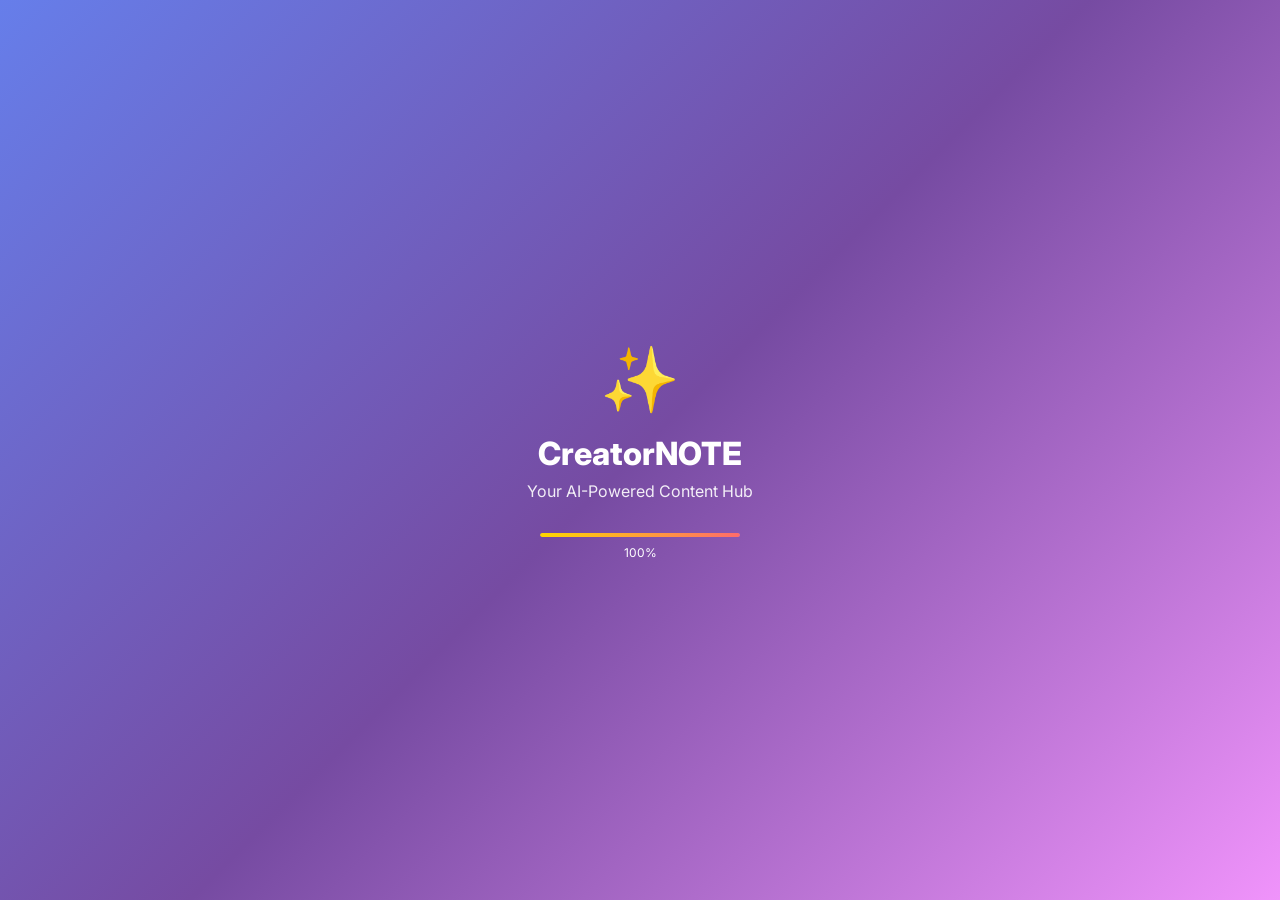
<file: index.html>
<!DOCTYPE html>
<html lang="en">
<head>
    <meta charset="UTF-8">
    <meta name="viewport" content="width=device-width, initial-scale=1.0, viewport-fit=cover, maximum-scale=1.0, user-scalable=no">
    <meta name="mobile-web-app-capable" content="yes">
    <meta name="apple-mobile-web-app-capable" content="yes">
    <meta name="apple-mobile-web-app-status-bar-style" content="black-translucent">
    <meta name="theme-color" content="#0F172A">
    <title>Creator Studio · AI Content Hub</title>
    <link rel="preconnect" href="https://fonts.googleapis.com">
    <link rel="preconnect" href="https://fonts.gstatic.com" crossorigin>
    <link href="https://fonts.googleapis.com/css2?family=Inter:opsz,wght@14..32,300;14..32,400;14..32,500;14..32,600;14..32,700;14..32,800;14..32,900&display=swap" rel="stylesheet">
    <link rel="stylesheet" href="styles.css">
</head>
<body>

<!-- SPLASH SCREEN -->
<div class="splash-screen" id="splash">
    <div class="splash-container">
        <div class="splash-icon">✨</div>
        <h1 class="splash-title">CreatorNOTE</h1>
        <p class="splash-subtitle">Your AI-Powered Content Hub</p>
        <div class="splash-progress">
            <div class="splash-progress-bar" id="splashBar"></div>
        </div>
        <p class="splash-percent" id="splashPercent">0%</p>
    </div>
</div>

<!-- MAIN APP -->
<div class="app" id="app" style="display: none;">

    <!-- HOME SCREEN -->
    <div class="screen home-screen active" id="homeScreen">
        <!-- Header -->
        <div class="home-header">
            <div class="header-top">
                <div>
                    <h1 class="welcome-title">Welcome to, <span class="gradient-text">CreatorNOTE</span> 👋</h1>
                    <p class="welcome-subtitle">Ready to create amazing content?</p>
                </div>
                <button class="icon-btn" onclick="openApiModal()">
                    <svg width="20" height="20" viewBox="0 0 24 24" fill="none" stroke="currentColor" stroke-width="2">
                        <circle cx="12" cy="12" r="3"/>
                        <path d="M19.4 15a1.65 1.65 0 0 0 .33-1.82 1.65 1.65 0 0 0-1.51-1H5.78a1.65 1.65 0 0 0-1.51 1 1.65 1.65 0 0 0 .33 1.82l.06.06A10 10 0 0 0 12 17.66a10 10 0 0 0 6.28-2.06l.06-.06z"/>
                        <path d="M12 22v-4"/>
                        <path d="M12 6V2"/>
                    </svg>
                </button>
            </div>

            <!-- AI Quick Action Card -->
            <div class="ai-card" onclick="openAI()">
                <div class="ai-card-content">
                    <div class="ai-icon">🤖</div>
                    <div class="ai-text">
                        <h3>AI Content Assistant</h3>
                        <p>Get ideas, write scripts, optimize your content</p>
                    </div>
                    <div class="ai-arrow">→</div>
                </div>
            </div>
        </div>

        <!-- Stats Grid -->
        <div class="stats-grid">
            <div class="stat-card">
                <div class="stat-icon purple">📝</div>
                <div class="stat-info">
                    <span class="stat-value" id="totalNotes">0</span>
                    <span class="stat-label">Total Notes</span>
                </div>
            </div>
            <div class="stat-card">
                <div class="stat-icon blue">📁</div>
                <div class="stat-info">
                    <span class="stat-value" id="totalFolders">0</span>
                    <span class="stat-label">Folders</span>
                </div>
            </div>
            <div class="stat-card">
                <div class="stat-icon green">✅</div>
                <div class="stat-info">
                    <span class="stat-value" id="completedTasks">0</span>
                    <span class="stat-label">Tasks Done</span>
                </div>
            </div>
            <div class="stat-card">
                <div class="stat-icon orange">🔥</div>
                <div class="stat-info">
                    <span class="stat-value" id="pendingTasks">0</span>
                    <span class="stat-label">Pending</span>
                </div>
            </div>
        </div>

        <!-- Quick Actions -->
        <div class="quick-actions">
            <button class="action-btn" onclick="switchTab('todo')">
                <span>✅</span>
                <span>Tasks</span>
            </button>
            <button class="action-btn" onclick="openAddFolder()">
                <span>📁</span>
                <span>New Folder</span>
            </button>
            <button class="action-btn" onclick="openAITodo()">
                <span>✨</span>
                <span>AI Task</span>
            </button>
        </div>

        <!-- Platforms Section -->
        <div class="section">
            <div class="section-header">
                <h2 class="section-title">🎯 Your Platforms</h2>
                <span class="section-badge">6 active</span>
            </div>
            <div class="platforms-grid" id="platformsGrid"></div>
        </div>

        <!-- Recent Tasks -->
        <div class="section">
            <div class="section-header">
                <h2 class="section-title">📋 Recent Tasks</h2>
                <button class="see-all" onclick="switchTab('todo')">See All →</button>
            </div>
            <div class="tasks-preview" id="tasksPreview"></div>
        </div>

        <!-- Bottom Navigation -->
        <div class="bottom-nav">
            <button class="nav-item active" data-screen="home" onclick="goHome()">
                <span class="nav-icon">🏠</span>
                <span class="nav-label">Home</span>
            </button>
            <button class="nav-item" data-screen="todo" onclick="switchTab('todo')">
                <span class="nav-icon">✅</span>
                <span class="nav-label">Tasks</span>
            </button>
        </div>
    </div>

    <!-- PLATFORM SCREEN -->
    <div class="screen" id="platformScreen">
        <div class="screen-header">
            <button class="back-btn" onclick="goHome()">
                <svg width="24" height="24" viewBox="0 0 24 24" fill="none" stroke="currentColor" stroke-width="2">
                    <path d="M15 18l-6-6 6-6"/>
                </svg>
            </button>
            <div class="platform-title">
                <span class="platform-icon" id="platformIcon"></span>
                <div>
                    <h2 id="platformName"></h2>
                    <p id="platformDesc"></p>
                </div>
            </div>
            <button class="ai-icon-btn" onclick="openAI()">✨</button>
        </div>
        <div class="scroll-content">
            <div class="folders-grid" id="foldersGrid"></div>
        </div>
        <button class="fab" onclick="openAddFolder()">
            <svg width="24" height="24" viewBox="0 0 24 24" fill="none" stroke="currentColor" stroke-width="2">
                <path d="M12 5v14M5 12h14"/>
            </svg>
        </button>
    </div>

    <!-- FOLDER SCREEN -->
    <div class="screen" id="folderScreen">
        <div class="screen-header">
            <button class="back-btn" onclick="goPlatform()">
                <svg width="24" height="24" viewBox="0 0 24 24" fill="none" stroke="currentColor" stroke-width="2">
                    <path d="M15 18l-6-6 6-6"/>
                </svg>
            </button>
            <div class="folder-title">
                <span class="folder-icon" id="folderIcon"></span>
                <div>
                    <h2 id="folderName"></h2>
                    <p id="folderStats"></p>
                </div>
            </div>
            <button class="ai-icon-btn" onclick="openAI()">✨</button>
        </div>
        <div class="scroll-content">
            <div class="notes-list" id="notesList"></div>
        </div>
        <button class="fab" onclick="openNoteEditor(null)">
            <svg width="24" height="24" viewBox="0 0 24 24" fill="none" stroke="currentColor" stroke-width="2">
                <path d="M12 5v14M5 12h14"/>
            </svg>
        </button>
    </div>

    <!-- NOTE EDITOR -->
    <div class="screen" id="noteEditor">
        <div class="editor-header">
            <button class="back-btn" onclick="goFolder()">
                <svg width="24" height="24" viewBox="0 0 24 24" fill="none" stroke="currentColor" stroke-width="2">
                    <path d="M15 18l-6-6 6-6"/>
                </svg>
            </button>
            <input class="editor-title" id="noteTitle" placeholder="Note title...">
            <button class="save-btn" onclick="saveNote()">Save</button>
        </div>
        <div class="editor-scroll-content">
            <textarea class="note-textarea" id="noteBody" placeholder="Write your ideas, scripts, or captions here..."></textarea>
            <div class="ai-assist">
                <span class="assist-icon">✨</span>
                <input class="assist-input" id="aiPrompt" placeholder="Ask AI to expand, rewrite, or improve...">
                <button class="assist-btn" onclick="aiAssistNote()">Generate</button>
            </div>
        </div>
    </div>

    <!-- TASKS SCREEN -->
    <div class="screen" id="tasksScreen">
        <div class="tasks-header">
            <div>
                <h1 class="tasks-title">Task Manager</h1>
                <p class="tasks-subtitle">Stay organized, create better</p>
            </div>
            <button class="ai-icon-btn" onclick="openAI('todo')">✨</button>
        </div>
        <div class="scroll-content">
            <!-- Progress Card -->
            <div class="progress-card">
                <div class="progress-header">
                    <span>📊 Weekly Progress</span>
                    <span class="progress-percent" id="taskPercent">0%</span>
                </div>
                <div class="progress-bar">
                    <div class="progress-fill" id="taskFill"></div>
                </div>
                <div class="progress-stats">
                    <div class="progress-stat">
                        <span class="stat-number" id="taskDone">0</span>
                        <span class="stat-label">Completed</span>
                    </div>
                    <div class="progress-stat">
                        <span class="stat-number" id="taskPending">0</span>
                        <span class="stat-label">Pending</span>
                    </div>
                    <div class="progress-stat">
                        <span class="stat-number" id="taskTotal">0</span>
                        <span class="stat-label">Total</span>
                    </div>
                </div>
            </div>

            <!-- Filters -->
            <div class="task-filters" id="taskFilters"></div>

            <!-- Tasks List -->
            <div class="tasks-list" id="tasksList"></div>
        </div>
        <button class="fab task-fab" onclick="openAddTodo()">
            <svg width="24" height="24" viewBox="0 0 24 24" fill="none" stroke="currentColor" stroke-width="2">
                <path d="M12 5v14M5 12h14"/>
            </svg>
        </button>

        <!-- Bottom Navigation -->
        <div class="bottom-nav">
            <button class="nav-item" data-screen="home" onclick="goHome()">
                <span class="nav-icon">🏠</span>
                <span class="nav-label">Home</span>
            </button>
            <button class="nav-item active" data-screen="todo" onclick="switchTab('todo')">
                <span class="nav-icon">✅</span>
                <span class="nav-label">Tasks</span>
            </button>
        </div>
    </div>
</div>

<!-- MODALS -->
<div class="modal" id="aiModal">
    <div class="modal-overlay" onclick="closeAIModal()"></div>
    <div class="modal-container">
        <div class="modal-header">
            <h3>🤖 AI Assistant</h3>
            <button class="modal-close" onclick="closeAIModal()">✕</button>
        </div>
        <div class="modal-body">
            <div class="ai-chips" id="aiChips"></div>
            <div class="chat-messages" id="chatMessages">
                <div class="message ai">👋 Hi! I'm your AI content coach. Ask me anything about content creation, scripts, or ideas!</div>
            </div>
            <div class="chat-input-container">
                <textarea class="chat-input" id="chatInput" placeholder="Ask me anything..." rows="2"></textarea>
                <button class="chat-send" onclick="sendChatMessage()">→</button>
            </div>
            <div class="api-status">
                <span id="apiStatus">Not configured</span>
                <button class="api-config" onclick="openApiModal()">Configure API</button>
            </div>
        </div>
    </div>
</div>

<div class="modal" id="apiModal">
    <div class="modal-overlay" onclick="closeApiModal()"></div>
    <div class="modal-container small">
        <div class="modal-header">
            <h3>🔑 API Configuration</h3>
            <button class="modal-close" onclick="closeApiModal()">✕</button>
        </div>
        <div class="modal-body">
            <p class="api-info">Enter your Anthropic API key to use AI features</p>
            <input type="password" class="api-input" id="apiKeyInput" placeholder="sk-ant-api03-...">
            <button class="btn-primary" onclick="saveApiKey()">Save Key</button>
        </div>
    </div>
</div>

<div class="modal" id="folderModal">
    <div class="modal-overlay" onclick="closeFolderModal()"></div>
    <div class="modal-container bottom">
        <div class="modal-handle"></div>
        <div class="modal-header">
            <h3>📁 Create New Folder</h3>
        </div>
        <div class="modal-body">
            <input type="text" class="modal-input" id="folderNameInput" placeholder="Folder name">
            <label class="input-label">Choose an icon</label>
            <div class="emoji-grid" id="emojiGrid"></div>
            <div class="modal-buttons">
                <button class="btn-secondary" onclick="closeFolderModal()">Cancel</button>
                <button class="btn-primary" onclick="createFolder()">Create</button>
            </div>
        </div>
    </div>
</div>

<div class="modal" id="taskModal">
    <div class="modal-overlay" onclick="closeTaskModal()"></div>
    <div class="modal-container bottom">
        <div class="modal-handle"></div>
        <div class="modal-header">
            <h3 id="taskModalTitle">✅ New Task</h3>
        </div>
        <div class="modal-body">
            <input type="text" class="modal-input" id="taskText" placeholder="What needs to be done?">
            <select class="modal-select" id="taskPlatform">
                <option value="General">General</option>
                <option value="YouTube">YouTube</option>
                <option value="Instagram">Instagram</option>
                <option value="TikTok">TikTok</option>
                <option value="Twitter">Twitter</option>
                <option value="LinkedIn">LinkedIn</option>
            </select>
            <select class="modal-select" id="taskPriority">
                <option value="high">🔴 High Priority</option>
                <option value="medium" selected>🟡 Medium Priority</option>
                <option value="low">🟢 Low Priority</option>
            </select>
            <input type="date" class="modal-input" id="taskDue">
            <div class="modal-buttons">
                <button class="btn-secondary" onclick="closeTaskModal()">Cancel</button>
                <button class="btn-primary" onclick="saveTask()">Save Task</button>
            </div>
        </div>
    </div>
</div>

<script src="script.js"></script>
</body>
</html>
</file>
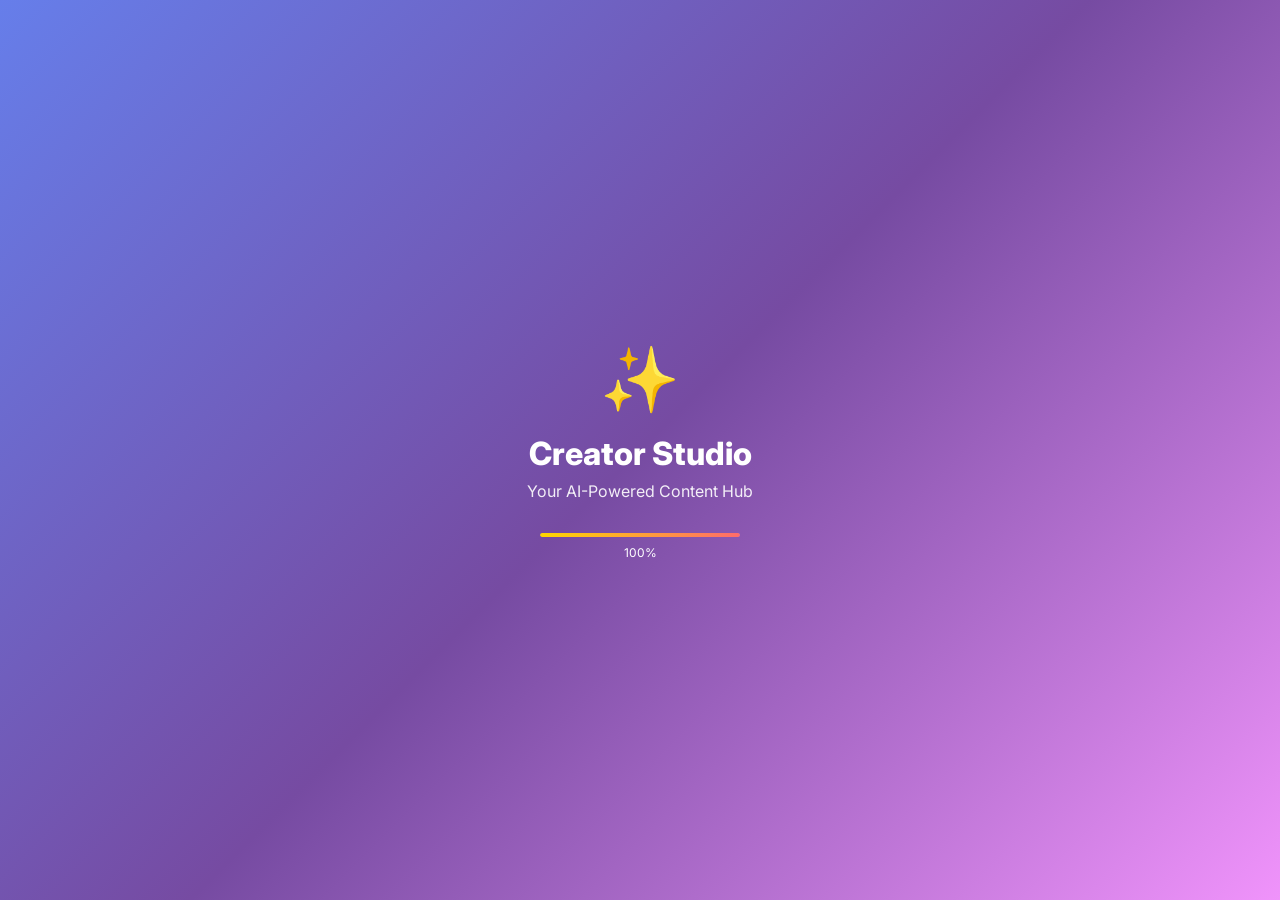
<file: Creator NOTE/index.html>
<!DOCTYPE html>
<html lang="en">
<head>
    <meta charset="UTF-8">
    <meta name="viewport" content="width=device-width, initial-scale=1.0, viewport-fit=cover, maximum-scale=1.0, user-scalable=no">
    <meta name="mobile-web-app-capable" content="yes">
    <meta name="apple-mobile-web-app-capable" content="yes">
    <meta name="apple-mobile-web-app-status-bar-style" content="black-translucent">
    <meta name="theme-color" content="#0F172A">
    <title>Creator Studio · AI Content Hub</title>
    <link rel="preconnect" href="https://fonts.googleapis.com">
    <link rel="preconnect" href="https://fonts.gstatic.com" crossorigin>
    <link href="https://fonts.googleapis.com/css2?family=Inter:opsz,wght@14..32,300;14..32,400;14..32,500;14..32,600;14..32,700;14..32,800;14..32,900&display=swap" rel="stylesheet">
    <link rel="stylesheet" href="styles.css">
</head>
<body>

<!-- SPLASH SCREEN -->
<div class="splash-screen" id="splash">
    <div class="splash-container">
        <div class="splash-icon">✨</div>
        <h1 class="splash-title">Creator Studio</h1>
        <p class="splash-subtitle">Your AI-Powered Content Hub</p>
        <div class="splash-progress">
            <div class="splash-progress-bar" id="splashBar"></div>
        </div>
        <p class="splash-percent" id="splashPercent">0%</p>
    </div>
</div>

<!-- MAIN APP -->
<div class="app" id="app" style="display: none;">

    <!-- HOME SCREEN -->
    <div class="screen home-screen active" id="homeScreen">
        <!-- Header -->
        <div class="home-header">
            <div class="header-top">
                <div>
                    <h1 class="welcome-title">Welcome back, <span class="gradient-text">Creator</span> 👋</h1>
                    <p class="welcome-subtitle">Ready to create amazing content?</p>
                </div>
                <button class="icon-btn" onclick="openApiModal()">
                    <svg width="20" height="20" viewBox="0 0 24 24" fill="none" stroke="currentColor" stroke-width="2">
                        <circle cx="12" cy="12" r="3"/>
                        <path d="M19.4 15a1.65 1.65 0 0 0 .33-1.82 1.65 1.65 0 0 0-1.51-1H5.78a1.65 1.65 0 0 0-1.51 1 1.65 1.65 0 0 0 .33 1.82l.06.06A10 10 0 0 0 12 17.66a10 10 0 0 0 6.28-2.06l.06-.06z"/>
                        <path d="M12 22v-4"/>
                        <path d="M12 6V2"/>
                    </svg>
                </button>
            </div>

            <!-- AI Quick Action Card -->
            <div class="ai-card" onclick="openAI()">
                <div class="ai-card-content">
                    <div class="ai-icon">🤖</div>
                    <div class="ai-text">
                        <h3>AI Content Assistant</h3>
                        <p>Get ideas, write scripts, optimize your content</p>
                    </div>
                    <div class="ai-arrow">→</div>
                </div>
            </div>
        </div>

        <!-- Stats Grid -->
        <div class="stats-grid">
            <div class="stat-card">
                <div class="stat-icon purple">📝</div>
                <div class="stat-info">
                    <span class="stat-value" id="totalNotes">0</span>
                    <span class="stat-label">Total Notes</span>
                </div>
            </div>
            <div class="stat-card">
                <div class="stat-icon blue">📁</div>
                <div class="stat-info">
                    <span class="stat-value" id="totalFolders">0</span>
                    <span class="stat-label">Folders</span>
                </div>
            </div>
            <div class="stat-card">
                <div class="stat-icon green">✅</div>
                <div class="stat-info">
                    <span class="stat-value" id="completedTasks">0</span>
                    <span class="stat-label">Tasks Done</span>
                </div>
            </div>
            <div class="stat-card">
                <div class="stat-icon orange">🔥</div>
                <div class="stat-info">
                    <span class="stat-value" id="pendingTasks">0</span>
                    <span class="stat-label">Pending</span>
                </div>
            </div>
        </div>

        <!-- Quick Actions -->
        <div class="quick-actions">
            <button class="action-btn" onclick="switchTab('todo')">
                <span>✅</span>
                <span>Tasks</span>
            </button>
            <button class="action-btn" onclick="openAddFolder()">
                <span>📁</span>
                <span>New Folder</span>
            </button>
            <button class="action-btn" onclick="openAITodo()">
                <span>✨</span>
                <span>AI Task</span>
            </button>
        </div>

        <!-- Platforms Section -->
        <div class="section">
            <div class="section-header">
                <h2 class="section-title">🎯 Your Platforms</h2>
                <span class="section-badge">6 active</span>
            </div>
            <div class="platforms-grid" id="platformsGrid"></div>
        </div>

        <!-- Recent Tasks -->
        <div class="section">
            <div class="section-header">
                <h2 class="section-title">📋 Recent Tasks</h2>
                <button class="see-all" onclick="switchTab('todo')">See All →</button>
            </div>
            <div class="tasks-preview" id="tasksPreview"></div>
        </div>

        <!-- Bottom Navigation -->
        <div class="bottom-nav">
            <button class="nav-item active" data-screen="home" onclick="goHome()">
                <span class="nav-icon">🏠</span>
                <span class="nav-label">Home</span>
            </button>
            <button class="nav-item" data-screen="todo" onclick="switchTab('todo')">
                <span class="nav-icon">✅</span>
                <span class="nav-label">Tasks</span>
            </button>
        </div>
    </div>

    <!-- PLATFORM SCREEN -->
    <div class="screen" id="platformScreen">
        <div class="screen-header">
            <button class="back-btn" onclick="goHome()">
                <svg width="24" height="24" viewBox="0 0 24 24" fill="none" stroke="currentColor" stroke-width="2">
                    <path d="M15 18l-6-6 6-6"/>
                </svg>
            </button>
            <div class="platform-title">
                <span class="platform-icon" id="platformIcon"></span>
                <div>
                    <h2 id="platformName"></h2>
                    <p id="platformDesc"></p>
                </div>
            </div>
            <button class="ai-icon-btn" onclick="openAI()">✨</button>
        </div>
        <div class="scroll-content">
            <div class="folders-grid" id="foldersGrid"></div>
        </div>
        <button class="fab" onclick="openAddFolder()">
            <svg width="24" height="24" viewBox="0 0 24 24" fill="none" stroke="currentColor" stroke-width="2">
                <path d="M12 5v14M5 12h14"/>
            </svg>
        </button>
    </div>

    <!-- FOLDER SCREEN -->
    <div class="screen" id="folderScreen">
        <div class="screen-header">
            <button class="back-btn" onclick="goPlatform()">
                <svg width="24" height="24" viewBox="0 0 24 24" fill="none" stroke="currentColor" stroke-width="2">
                    <path d="M15 18l-6-6 6-6"/>
                </svg>
            </button>
            <div class="folder-title">
                <span class="folder-icon" id="folderIcon"></span>
                <div>
                    <h2 id="folderName"></h2>
                    <p id="folderStats"></p>
                </div>
            </div>
            <button class="ai-icon-btn" onclick="openAI()">✨</button>
        </div>
        <div class="scroll-content">
            <div class="notes-list" id="notesList"></div>
        </div>
        <button class="fab" onclick="openNoteEditor(null)">
            <svg width="24" height="24" viewBox="0 0 24 24" fill="none" stroke="currentColor" stroke-width="2">
                <path d="M12 5v14M5 12h14"/>
            </svg>
        </button>
    </div>

    <!-- NOTE EDITOR -->
    <div class="screen" id="noteEditor">
        <div class="editor-header">
            <button class="back-btn" onclick="goFolder()">
                <svg width="24" height="24" viewBox="0 0 24 24" fill="none" stroke="currentColor" stroke-width="2">
                    <path d="M15 18l-6-6 6-6"/>
                </svg>
            </button>
            <input class="editor-title" id="noteTitle" placeholder="Note title...">
            <button class="save-btn" onclick="saveNote()">Save</button>
        </div>
        <div class="editor-scroll-content">
            <textarea class="note-textarea" id="noteBody" placeholder="Write your ideas, scripts, or captions here..."></textarea>
            <div class="ai-assist">
                <span class="assist-icon">✨</span>
                <input class="assist-input" id="aiPrompt" placeholder="Ask AI to expand, rewrite, or improve...">
                <button class="assist-btn" onclick="aiAssistNote()">Generate</button>
            </div>
        </div>
    </div>

    <!-- TASKS SCREEN -->
    <div class="screen" id="tasksScreen">
        <div class="tasks-header">
            <div>
                <h1 class="tasks-title">Task Manager</h1>
                <p class="tasks-subtitle">Stay organized, create better</p>
            </div>
            <button class="ai-icon-btn" onclick="openAI('todo')">✨</button>
        </div>
        <div class="scroll-content">
            <!-- Progress Card -->
            <div class="progress-card">
                <div class="progress-header">
                    <span>📊 Weekly Progress</span>
                    <span class="progress-percent" id="taskPercent">0%</span>
                </div>
                <div class="progress-bar">
                    <div class="progress-fill" id="taskFill"></div>
                </div>
                <div class="progress-stats">
                    <div class="progress-stat">
                        <span class="stat-number" id="taskDone">0</span>
                        <span class="stat-label">Completed</span>
                    </div>
                    <div class="progress-stat">
                        <span class="stat-number" id="taskPending">0</span>
                        <span class="stat-label">Pending</span>
                    </div>
                    <div class="progress-stat">
                        <span class="stat-number" id="taskTotal">0</span>
                        <span class="stat-label">Total</span>
                    </div>
                </div>
            </div>

            <!-- Filters -->
            <div class="task-filters" id="taskFilters"></div>

            <!-- Tasks List -->
            <div class="tasks-list" id="tasksList"></div>
        </div>
        <button class="fab task-fab" onclick="openAddTodo()">
            <svg width="24" height="24" viewBox="0 0 24 24" fill="none" stroke="currentColor" stroke-width="2">
                <path d="M12 5v14M5 12h14"/>
            </svg>
        </button>

        <!-- Bottom Navigation -->
        <div class="bottom-nav">
            <button class="nav-item" data-screen="home" onclick="goHome()">
                <span class="nav-icon">🏠</span>
                <span class="nav-label">Home</span>
            </button>
            <button class="nav-item active" data-screen="todo" onclick="switchTab('todo')">
                <span class="nav-icon">✅</span>
                <span class="nav-label">Tasks</span>
            </button>
        </div>
    </div>
</div>

<!-- MODALS -->
<div class="modal" id="aiModal">
    <div class="modal-overlay" onclick="closeAIModal()"></div>
    <div class="modal-container">
        <div class="modal-header">
            <h3>🤖 AI Assistant</h3>
            <button class="modal-close" onclick="closeAIModal()">✕</button>
        </div>
        <div class="modal-body">
            <div class="ai-chips" id="aiChips"></div>
            <div class="chat-messages" id="chatMessages">
                <div class="message ai">👋 Hi! I'm your AI content coach. Ask me anything about content creation, scripts, or ideas!</div>
            </div>
            <div class="chat-input-container">
                <textarea class="chat-input" id="chatInput" placeholder="Ask me anything..." rows="2"></textarea>
                <button class="chat-send" onclick="sendChatMessage()">→</button>
            </div>
            <div class="api-status">
                <span id="apiStatus">Not configured</span>
                <button class="api-config" onclick="openApiModal()">Configure API</button>
            </div>
        </div>
    </div>
</div>

<div class="modal" id="apiModal">
    <div class="modal-overlay" onclick="closeApiModal()"></div>
    <div class="modal-container small">
        <div class="modal-header">
            <h3>🔑 API Configuration</h3>
            <button class="modal-close" onclick="closeApiModal()">✕</button>
        </div>
        <div class="modal-body">
            <p class="api-info">Enter your Anthropic API key to use AI features</p>
            <input type="password" class="api-input" id="apiKeyInput" placeholder="sk-ant-api03-...">
            <button class="btn-primary" onclick="saveApiKey()">Save Key</button>
        </div>
    </div>
</div>

<div class="modal" id="folderModal">
    <div class="modal-overlay" onclick="closeFolderModal()"></div>
    <div class="modal-container bottom">
        <div class="modal-handle"></div>
        <div class="modal-header">
            <h3>📁 Create New Folder</h3>
        </div>
        <div class="modal-body">
            <input type="text" class="modal-input" id="folderNameInput" placeholder="Folder name">
            <label class="input-label">Choose an icon</label>
            <div class="emoji-grid" id="emojiGrid"></div>
            <div class="modal-buttons">
                <button class="btn-secondary" onclick="closeFolderModal()">Cancel</button>
                <button class="btn-primary" onclick="createFolder()">Create</button>
            </div>
        </div>
    </div>
</div>

<div class="modal" id="taskModal">
    <div class="modal-overlay" onclick="closeTaskModal()"></div>
    <div class="modal-container bottom">
        <div class="modal-handle"></div>
        <div class="modal-header">
            <h3 id="taskModalTitle">✅ New Task</h3>
        </div>
        <div class="modal-body">
            <input type="text" class="modal-input" id="taskText" placeholder="What needs to be done?">
            <select class="modal-select" id="taskPlatform">
                <option value="General">General</option>
                <option value="YouTube">YouTube</option>
                <option value="Instagram">Instagram</option>
                <option value="TikTok">TikTok</option>
                <option value="Twitter">Twitter</option>
                <option value="LinkedIn">LinkedIn</option>
            </select>
            <select class="modal-select" id="taskPriority">
                <option value="high">🔴 High Priority</option>
                <option value="medium" selected>🟡 Medium Priority</option>
                <option value="low">🟢 Low Priority</option>
            </select>
            <input type="date" class="modal-input" id="taskDue">
            <div class="modal-buttons">
                <button class="btn-secondary" onclick="closeTaskModal()">Cancel</button>
                <button class="btn-primary" onclick="saveTask()">Save Task</button>
            </div>
        </div>
    </div>
</div>

<script src="script.js"></script>
</body>
</html>
</file>
<file: styles.css>
/* ========== RESET & VARIABLES ========== */
* {
    margin: 0;
    padding: 0;
    box-sizing: border-box;
    -webkit-tap-highlight-color: transparent;
}

:root {
    --bg-primary: #0F172A;
    --bg-secondary: #1E293B;
    --bg-tertiary: #334155;
    --text-primary: #F1F5F9;
    --text-secondary: #94A3B8;
    --accent-purple: #8B5CF6;
    --accent-pink: #EC4899;
    --accent-blue: #3B82F6;
    --accent-green: #10B981;
    --accent-orange: #F59E0B;
    --accent-red: #EF4444;
    --border-color: #334155;
    --shadow-sm: 0 1px 2px 0 rgba(0, 0, 0, 0.3);
    --shadow-md: 0 4px 6px -1px rgba(0, 0, 0, 0.4);
    --shadow-lg: 0 10px 15px -3px rgba(0, 0, 0, 0.5);
    --radius-sm: 12px;
    --radius-md: 16px;
    --radius-lg: 20px;
    --radius-xl: 24px;
}

body {
    font-family: 'Inter', sans-serif;
    background: var(--bg-primary);
    color: var(--text-primary);
    overflow: hidden;
    height: 100vh;
    height: -webkit-fill-available;
    position: fixed;
    width: 100%;
}

/* ========== SPLASH SCREEN ========== */
.splash-screen {
    position: fixed;
    inset: 0;
    background: linear-gradient(135deg, #667EEA 0%, #764BA2 50%, #F093FB 100%);
    display: flex;
    align-items: center;
    justify-content: center;
    z-index: 1000;
}

.splash-container {
    text-align: center;
    animation: fadeInUp 0.6s ease;
}

.splash-icon {
    font-size: 4rem;
    margin-bottom: 1rem;
    animation: bounce 1s infinite;
}

.splash-title {
    font-size: 2rem;
    font-weight: 800;
    color: white;
    margin-bottom: 0.5rem;
}

.splash-subtitle {
    color: rgba(255,255,255,0.9);
    margin-bottom: 2rem;
}

.splash-progress {
    width: 200px;
    height: 4px;
    background: rgba(255,255,255,0.2);
    border-radius: 99px;
    margin: 0 auto 0.5rem;
    overflow: hidden;
}

.splash-progress-bar {
    height: 100%;
    width: 0%;
    background: linear-gradient(90deg, #FFD700, #FF6B6B);
    border-radius: 99px;
    transition: width 0.1s linear;
}

.splash-percent {
    color: white;
    font-size: 0.75rem;
}

@keyframes fadeInUp {
    from {
        opacity: 0;
        transform: translateY(20px);
    }
    to {
        opacity: 1;
        transform: translateY(0);
    }
}

@keyframes bounce {
    0%, 100% { transform: translateY(0); }
    50% { transform: translateY(-10px); }
}

/* ========== APP LAYOUT ========== */
.app {
    height: 100vh;
    height: -webkit-fill-available;
    width: 100%;
    position: relative;
    overflow: hidden;
}

.screen {
    position: absolute;
    top: 0;
    left: 0;
    right: 0;
    bottom: 0;
    display: none;
    flex-direction: column;
    background: var(--bg-primary);
    overflow: hidden;
}

.screen.active {
    display: flex;
}

/* Scrollable content areas - FIXED */
.scroll-content {
    flex: 1;
    overflow-y: auto;
    overflow-x: hidden;
    -webkit-overflow-scrolling: touch;
    padding: 20px;
    padding-bottom: 80px;
}

.editor-scroll-content {
    flex: 1;
    overflow-y: auto;
    overflow-x: hidden;
    -webkit-overflow-scrolling: touch;
    padding: 20px;
    display: flex;
    flex-direction: column;
    gap: 16px;
}

/* ========== HOME SCREEN ========== */
.home-screen {
    overflow-y: auto !important;
    display: flex !important;
    flex-direction: column;
}

.home-header {
    padding: 20px 20px 0;
    flex-shrink: 0;
}

.header-top {
    display: flex;
    justify-content: space-between;
    align-items: flex-start;
    margin-bottom: 20px;
}

.welcome-title {
    font-size: 1.5rem;
    font-weight: 700;
    margin-bottom: 4px;
}

.gradient-text {
    background: linear-gradient(135deg, var(--accent-purple), var(--accent-pink));
    -webkit-background-clip: text;
    background-clip: text;
    color: transparent;
}

.welcome-subtitle {
    font-size: 0.875rem;
    color: var(--text-secondary);
}

.icon-btn {
    width: 44px;
    height: 44px;
    background: var(--bg-secondary);
    border: 1px solid var(--border-color);
    border-radius: var(--radius-md);
    display: flex;
    align-items: center;
    justify-content: center;
    cursor: pointer;
    color: var(--text-secondary);
    transition: all 0.2s;
    flex-shrink: 0;
}

.icon-btn:active {
    transform: scale(0.95);
    background: var(--bg-tertiary);
}

/* AI Card */
.ai-card {
    background: linear-gradient(135deg, var(--accent-purple), var(--accent-pink));
    border-radius: var(--radius-lg);
    padding: 16px;
    margin-bottom: 24px;
    cursor: pointer;
    transition: transform 0.2s;
    flex-shrink: 0;
}

.ai-card:active {
    transform: scale(0.98);
}

.ai-card-content {
    display: flex;
    align-items: center;
    gap: 12px;
}

.ai-icon {
    width: 48px;
    height: 48px;
    background: rgba(255,255,255,0.2);
    border-radius: var(--radius-md);
    display: flex;
    align-items: center;
    justify-content: center;
    font-size: 1.5rem;
}

.ai-text {
    flex: 1;
}

.ai-text h3 {
    color: white;
    font-size: 1rem;
    margin-bottom: 4px;
}

.ai-text p {
    color: rgba(255,255,255,0.8);
    font-size: 0.75rem;
}

.ai-arrow {
    color: white;
    font-size: 1.25rem;
}

/* Stats Grid */
.stats-grid {
    display: grid;
    grid-template-columns: repeat(4, 1fr);
    gap: 12px;
    padding: 0 20px;
    margin-bottom: 24px;
    flex-shrink: 0;
}

.stat-card {
    background: var(--bg-secondary);
    border-radius: var(--radius-md);
    padding: 12px;
    display: flex;
    align-items: center;
    gap: 10px;
    border: 1px solid var(--border-color);
}

.stat-icon {
    width: 44px;
    height: 44px;
    border-radius: var(--radius-sm);
    display: flex;
    align-items: center;
    justify-content: center;
    font-size: 1.25rem;
    flex-shrink: 0;
}

.stat-icon.purple { background: rgba(139, 92, 246, 0.2); }
.stat-icon.blue { background: rgba(59, 130, 246, 0.2); }
.stat-icon.green { background: rgba(16, 185, 129, 0.2); }
.stat-icon.orange { background: rgba(245, 158, 11, 0.2); }

.stat-info {
    flex: 1;
    min-width: 0;
}

.stat-value {
    display: block;
    font-size: 1.25rem;
    font-weight: 700;
}

.stat-label {
    font-size: 0.65rem;
    color: var(--text-secondary);
}

/* Quick Actions */
.quick-actions {
    display: flex;
    gap: 12px;
    padding: 0 20px;
    margin-bottom: 28px;
    flex-shrink: 0;
}

.action-btn {
    flex: 1;
    background: var(--bg-secondary);
    border: 1px solid var(--border-color);
    border-radius: var(--radius-md);
    padding: 12px;
    display: flex;
    flex-direction: column;
    align-items: center;
    gap: 6px;
    font-size: 0.7rem;
    font-weight: 600;
    color: var(--text-primary);
    cursor: pointer;
    transition: all 0.2s;
}

.action-btn span:first-child {
    font-size: 1.25rem;
}

.action-btn:active {
    transform: scale(0.96);
    background: var(--bg-tertiary);
}

/* Sections */
.section {
    padding: 0 20px;
    margin-bottom: 28px;
    flex-shrink: 0;
}

.section-header {
    display: flex;
    justify-content: space-between;
    align-items: baseline;
    margin-bottom: 16px;
}

.section-title {
    font-size: 1.125rem;
    font-weight: 700;
}

.section-badge {
    font-size: 0.7rem;
    color: var(--text-secondary);
    background: var(--bg-secondary);
    padding: 4px 8px;
    border-radius: 20px;
}

.see-all {
    background: none;
    border: none;
    color: var(--accent-purple);
    font-size: 0.75rem;
    font-weight: 600;
    cursor: pointer;
}

/* Platforms Grid */
.platforms-grid {
    display: grid;
    grid-template-columns: repeat(2, 1fr);
    gap: 12px;
}

.platform-card {
    background: var(--bg-secondary);
    border-radius: var(--radius-md);
    padding: 14px;
    display: flex;
    align-items: center;
    gap: 12px;
    cursor: pointer;
    transition: all 0.2s;
    border: 1px solid var(--border-color);
}

.platform-card:active {
    transform: scale(0.97);
}

.platform-icon-large {
    width: 48px;
    height: 48px;
    background: linear-gradient(135deg, rgba(139,92,246,0.2), rgba(236,72,153,0.2));
    border-radius: var(--radius-sm);
    display: flex;
    align-items: center;
    justify-content: center;
    font-size: 1.5rem;
    flex-shrink: 0;
}

.platform-info {
    flex: 1;
    min-width: 0;
}

.platform-name {
    font-weight: 700;
    font-size: 0.875rem;
    margin-bottom: 4px;
}

.platform-stats {
    font-size: 0.7rem;
    color: var(--text-secondary);
}

/* Tasks Preview */
.tasks-preview {
    background: var(--bg-secondary);
    border-radius: var(--radius-md);
    border: 1px solid var(--border-color);
    overflow: hidden;
}

.task-preview-item {
    padding: 14px;
    display: flex;
    align-items: center;
    gap: 12px;
    border-bottom: 1px solid var(--border-color);
    cursor: pointer;
    transition: background 0.2s;
}

.task-preview-item:last-child {
    border-bottom: none;
}

.task-preview-item:active {
    background: var(--bg-tertiary);
}

.task-check {
    width: 24px;
    height: 24px;
    border: 2px solid var(--border-color);
    border-radius: 50%;
    display: flex;
    align-items: center;
    justify-content: center;
    background: transparent;
    color: var(--accent-green);
    cursor: pointer;
    flex-shrink: 0;
}

.task-preview-text {
    flex: 1;
    font-size: 0.875rem;
    word-break: break-word;
}

.task-preview-empty {
    padding: 32px;
    text-align: center;
    color: var(--text-secondary);
    font-size: 0.875rem;
}

/* Bottom Navigation */
.bottom-nav {
    position: fixed;
    bottom: 0;
    left: 0;
    right: 0;
    height: 70px;
    background: var(--bg-secondary);
    border-top: 1px solid var(--border-color);
    display: flex;
    z-index: 100;
    padding-bottom: env(safe-area-inset-bottom);
}

.nav-item {
    flex: 1;
    display: flex;
    flex-direction: column;
    align-items: center;
    justify-content: center;
    gap: 4px;
    background: none;
    border: none;
    color: var(--text-secondary);
    cursor: pointer;
    transition: color 0.2s;
}

.nav-item.active {
    color: var(--accent-purple);
}

.nav-icon {
    font-size: 1.5rem;
}

.nav-label {
    font-size: 0.65rem;
    font-weight: 600;
}

/* Platform Screen */
.screen-header {
    display: flex;
    align-items: center;
    gap: 12px;
    padding: 16px 20px;
    background: var(--bg-secondary);
    border-bottom: 1px solid var(--border-color);
    flex-shrink: 0;
}

.back-btn {
    width: 40px;
    height: 40px;
    background: var(--bg-primary);
    border: 1px solid var(--border-color);
    border-radius: var(--radius-sm);
    display: flex;
    align-items: center;
    justify-content: center;
    cursor: pointer;
    color: var(--text-primary);
    flex-shrink: 0;
}

.platform-title, .folder-title {
    flex: 1;
    display: flex;
    align-items: center;
    gap: 12px;
    min-width: 0;
}

.platform-icon, .folder-icon {
    font-size: 2rem;
    flex-shrink: 0;
}

.ai-icon-btn {
    width: 40px;
    height: 40px;
    background: linear-gradient(135deg, var(--accent-purple), var(--accent-pink));
    border: none;
    border-radius: var(--radius-sm);
    display: flex;
    align-items: center;
    justify-content: center;
    cursor: pointer;
    font-size: 1.25rem;
    flex-shrink: 0;
}

/* Folders Grid */
.folders-grid {
    display: grid;
    grid-template-columns: repeat(auto-fill, minmax(160px, 1fr));
    gap: 12px;
}

.folder-card {
    background: var(--bg-secondary);
    border-radius: var(--radius-md);
    padding: 16px;
    cursor: pointer;
    transition: all 0.2s;
    border: 1px solid var(--border-color);
    position: relative;
}

.folder-card:active {
    transform: scale(0.97);
}

.folder-emoji {
    font-size: 2rem;
    margin-bottom: 8px;
}

.folder-name {
    font-weight: 700;
    font-size: 0.875rem;
    margin-bottom: 4px;
    word-break: break-word;
}

.folder-count {
    font-size: 0.7rem;
    color: var(--text-secondary);
}

.folder-delete {
    position: absolute;
    top: 8px;
    right: 8px;
    width: 28px;
    height: 28px;
    background: rgba(239, 68, 68, 0.2);
    border: none;
    border-radius: var(--radius-sm);
    cursor: pointer;
    color: var(--accent-red);
}

.add-card {
    background: rgba(30, 41, 59, 0.5);
    border: 1.5px dashed var(--border-color);
    border-radius: var(--radius-md);
    padding: 16px;
    display: flex;
    flex-direction: column;
    align-items: center;
    justify-content: center;
    gap: 8px;
    cursor: pointer;
    min-height: 120px;
}

/* Notes List */
.notes-list {
    display: flex;
    flex-direction: column;
    gap: 12px;
}

.note-card {
    background: var(--bg-secondary);
    border-radius: var(--radius-md);
    padding: 16px;
    cursor: pointer;
    transition: all 0.2s;
    border: 1px solid var(--border-color);
    border-left: 3px solid var(--accent-purple);
}

.note-card:active {
    transform: scale(0.98);
}

.note-header {
    display: flex;
    justify-content: space-between;
    align-items: center;
    margin-bottom: 8px;
}

.note-title {
    font-weight: 700;
    font-size: 0.875rem;
    word-break: break-word;
}

.note-delete {
    background: rgba(239, 68, 68, 0.2);
    border: none;
    width: 28px;
    height: 28px;
    border-radius: var(--radius-sm);
    cursor: pointer;
    color: var(--accent-red);
    flex-shrink: 0;
}

.note-preview {
    font-size: 0.75rem;
    color: var(--text-secondary);
    line-height: 1.4;
    word-break: break-word;
}

/* FAB Button */
.fab {
    position: fixed;
    bottom: 90px;
    right: 20px;
    width: 56px;
    height: 56px;
    background: linear-gradient(135deg, var(--accent-purple), var(--accent-pink));
    border: none;
    border-radius: 50%;
    display: flex;
    align-items: center;
    justify-content: center;
    cursor: pointer;
    box-shadow: var(--shadow-lg);
    transition: transform 0.2s;
    z-index: 90;
}

.fab:active {
    transform: scale(0.92);
}

.task-fab {
    background: linear-gradient(135deg, var(--accent-orange), var(--accent-red));
}

/* Note Editor */
.editor-header {
    display: flex;
    align-items: center;
    gap: 12px;
    padding: 16px 20px;
    background: var(--bg-secondary);
    border-bottom: 1px solid var(--border-color);
    flex-shrink: 0;
}

.editor-title {
    flex: 1;
    font-size: 1rem;
    font-weight: 600;
    background: none;
    border: none;
    color: var(--text-primary);
    outline: none;
    padding: 8px 0;
}

.save-btn {
    background: var(--accent-green);
    border: none;
    padding: 8px 20px;
    border-radius: 40px;
    color: white;
    font-weight: 600;
    cursor: pointer;
    flex-shrink: 0;
}

.note-textarea {
    width: 100%;
    min-height: 300px;
    padding: 16px;
    background: var(--bg-secondary);
    border: 1px solid var(--border-color);
    border-radius: var(--radius-md);
    color: var(--text-primary);
    font-family: inherit;
    font-size: 0.875rem;
    resize: vertical;
}

.ai-assist {
    display: flex;
    gap: 8px;
    background: var(--bg-secondary);
    border: 1px solid var(--border-color);
    border-radius: 60px;
    padding: 4px 4px 4px 16px;
    flex-shrink: 0;
}

.assist-icon {
    font-size: 1.25rem;
}

.assist-input {
    flex: 1;
    background: none;
    border: none;
    color: var(--text-primary);
    outline: none;
    font-size: 0.875rem;
    padding: 8px 0;
}

.assist-btn {
    background: linear-gradient(135deg, var(--accent-purple), var(--accent-pink));
    border: none;
    padding: 8px 20px;
    border-radius: 40px;
    color: white;
    font-weight: 600;
    cursor: pointer;
    flex-shrink: 0;
}

/* Tasks Screen */
.tasks-header {
    display: flex;
    justify-content: space-between;
    align-items: center;
    padding: 20px 20px 0;
    flex-shrink: 0;
}

.tasks-title {
    font-size: 1.5rem;
    font-weight: 700;
    margin-bottom: 4px;
}

.tasks-subtitle {
    font-size: 0.75rem;
    color: var(--text-secondary);
}

.progress-card {
    background: var(--bg-secondary);
    border-radius: var(--radius-md);
    padding: 20px;
    margin-bottom: 20px;
    border: 1px solid var(--border-color);
}

.progress-header {
    display: flex;
    justify-content: space-between;
    margin-bottom: 12px;
    font-size: 0.875rem;
    font-weight: 600;
}

.progress-percent {
    color: var(--accent-purple);
}

.progress-bar {
    height: 8px;
    background: var(--bg-tertiary);
    border-radius: 99px;
    overflow: hidden;
    margin-bottom: 16px;
}

.progress-fill {
    height: 100%;
    background: linear-gradient(90deg, var(--accent-purple), var(--accent-pink));
    border-radius: 99px;
    width: 0%;
}

.progress-stats {
    display: flex;
    justify-content: space-around;
}

.progress-stat {
    text-align: center;
}

.stat-number {
    display: block;
    font-size: 1.25rem;
    font-weight: 700;
}

/* Task Filters */
.task-filters {
    display: flex;
    gap: 8px;
    margin-bottom: 20px;
    overflow-x: auto;
    padding-bottom: 4px;
}

.filter-chip {
    padding: 8px 16px;
    background: var(--bg-secondary);
    border: 1px solid var(--border-color);
    border-radius: 40px;
    font-size: 0.75rem;
    font-weight: 600;
    color: var(--text-primary);
    cursor: pointer;
    white-space: nowrap;
    transition: all 0.2s;
}

.filter-chip.active {
    background: var(--accent-purple);
    border-color: var(--accent-purple);
}

/* Tasks List */
.tasks-list {
    display: flex;
    flex-direction: column;
    gap: 12px;
}

.task-item {
    background: var(--bg-secondary);
    border-radius: var(--radius-md);
    padding: 16px;
    display: flex;
    align-items: center;
    gap: 12px;
    border: 1px solid var(--border-color);
}

.task-check-btn {
    width: 24px;
    height: 24px;
    border: 2px solid var(--border-color);
    border-radius: 50%;
    display: flex;
    align-items: center;
    justify-content: center;
    background: transparent;
    cursor: pointer;
    color: var(--accent-green);
    flex-shrink: 0;
}

.task-content {
    flex: 1;
    min-width: 0;
}

.task-text {
    font-size: 0.875rem;
    font-weight: 500;
    margin-bottom: 4px;
    word-break: break-word;
}

.task-meta {
    display: flex;
    gap: 8px;
    font-size: 0.65rem;
    color: var(--text-secondary);
    flex-wrap: wrap;
}

.task-delete {
    background: rgba(239, 68, 68, 0.2);
    border: none;
    width: 32px;
    height: 32px;
    border-radius: var(--radius-sm);
    cursor: pointer;
    color: var(--accent-red);
    flex-shrink: 0;
}

/* Modals */
.modal {
    position: fixed;
    inset: 0;
    z-index: 1000;
    display: none;
}

.modal.open {
    display: block;
}

.modal-overlay {
    position: absolute;
    inset: 0;
    background: rgba(0, 0, 0, 0.7);
    backdrop-filter: blur(4px);
}

.modal-container {
    position: absolute;
    bottom: 0;
    left: 0;
    right: 0;
    background: var(--bg-secondary);
    border-radius: var(--radius-xl) var(--radius-xl) 0 0;
    max-height: 85vh;
    overflow-y: auto;
    animation: slideUp 0.3s ease;
}

.modal-container.small {
    bottom: auto;
    top: 50%;
    left: 50%;
    transform: translate(-50%, -50%);
    border-radius: var(--radius-lg);
    width: 90%;
    max-width: 400px;
    max-height: 90vh;
}

.modal-container.bottom {
    bottom: 0;
    border-radius: var(--radius-xl) var(--radius-xl) 0 0;
}

.modal-handle {
    width: 40px;
    height: 4px;
    background: var(--border-color);
    border-radius: 99px;
    margin: 12px auto;
}

.modal-header {
    display: flex;
    justify-content: space-between;
    align-items: center;
    padding: 20px 20px 0;
}

.modal-close {
    width: 32px;
    height: 32px;
    background: var(--bg-tertiary);
    border: none;
    border-radius: var(--radius-sm);
    cursor: pointer;
    color: var(--text-secondary);
}

.modal-body {
    padding: 20px;
}

@keyframes slideUp {
    from {
        transform: translateY(100%);
    }
    to {
        transform: translateY(0);
    }
}

/* Form Elements */
.modal-input, .modal-select, .api-input {
    width: 100%;
    padding: 12px;
    background: var(--bg-primary);
    border: 1px solid var(--border-color);
    border-radius: var(--radius-sm);
    color: var(--text-primary);
    font-size: 0.875rem;
    margin-bottom: 12px;
}

.input-label {
    display: block;
    font-size: 0.75rem;
    color: var(--text-secondary);
    margin-bottom: 8px;
}

.emoji-grid {
    display: grid;
    grid-template-columns: repeat(6, 1fr);
    gap: 8px;
    margin-bottom: 20px;
}

.emoji-option {
    font-size: 1.5rem;
    padding: 8px;
    text-align: center;
    cursor: pointer;
    border-radius: var(--radius-sm);
    transition: background 0.2s;
}

.emoji-option:hover, .emoji-option.selected {
    background: rgba(139, 92, 246, 0.3);
}

.modal-buttons {
    display: flex;
    gap: 12px;
    margin-top: 16px;
}

.btn-primary, .btn-secondary {
    flex: 1;
    padding: 12px;
    border-radius: var(--radius-sm);
    font-weight: 600;
    cursor: pointer;
    border: none;
}

.btn-primary {
    background: linear-gradient(135deg, var(--accent-purple), var(--accent-pink));
    color: white;
}

.btn-secondary {
    background: var(--bg-tertiary);
    color: var(--text-primary);
}

/* AI Chat */
.ai-chips {
    display: flex;
    gap: 8px;
    margin-bottom: 16px;
    overflow-x: auto;
    padding-bottom: 4px;
}

.chip {
    padding: 6px 14px;
    background: var(--bg-primary);
    border: 1px solid var(--border-color);
    border-radius: 40px;
    font-size: 0.7rem;
    font-weight: 500;
    color: var(--text-primary);
    cursor: pointer;
    white-space: nowrap;
}

.chat-messages {
    height: 300px;
    overflow-y: auto;
    display: flex;
    flex-direction: column;
    gap: 12px;
    margin-bottom: 16px;
    padding: 4px;
}

.message {
    max-width: 85%;
    padding: 12px 16px;
    border-radius: 20px;
    font-size: 0.875rem;
    word-break: break-word;
}

.message.user {
    background: linear-gradient(135deg, var(--accent-purple), var(--accent-pink));
    color: white;
    align-self: flex-end;
}

.message.ai {
    background: var(--bg-primary);
    border: 1px solid var(--border-color);
    align-self: flex-start;
}

.chat-input-container {
    display: flex;
    gap: 12px;
    margin-bottom: 16px;
}

.chat-input {
    flex: 1;
    padding: 12px;
    background: var(--bg-primary);
    border: 1px solid var(--border-color);
    border-radius: var(--radius-md);
    color: var(--text-primary);
    font-family: inherit;
    resize: none;
}

.chat-send {
    width: 48px;
    height: 48px;
    background: linear-gradient(135deg, var(--accent-purple), var(--accent-pink));
    border: none;
    border-radius: var(--radius-md);
    color: white;
    font-size: 1.25rem;
    cursor: pointer;
    flex-shrink: 0;
}

.api-status {
    display: flex;
    justify-content: space-between;
    align-items: center;
    padding-top: 12px;
    border-top: 1px solid var(--border-color);
    font-size: 0.7rem;
}

.api-config {
    background: none;
    border: none;
    color: var(--accent-purple);
    font-weight: 600;
    cursor: pointer;
}

.api-info {
    font-size: 0.75rem;
    color: var(--text-secondary);
    margin-bottom: 16px;
}

/* Responsive */
@media (min-width: 768px) {
    .platforms-grid {
        grid-template-columns: repeat(3, 1fr);
    }
    
    .stats-grid {
        gap: 16px;
    }
    
    .folders-grid {
        grid-template-columns: repeat(auto-fill, minmax(200px, 1fr));
    }
}

@media (max-width: 480px) {
    .stats-grid {
        grid-template-columns: repeat(2, 1fr);
    }
    
    .platforms-grid {
        grid-template-columns: 1fr;
    }
    
    .folders-grid {
        grid-template-columns: 1fr;
    }
}
</file>
<file: Creator NOTE/styles.css>
/* ========== RESET & VARIABLES ========== */
* {
    margin: 0;
    padding: 0;
    box-sizing: border-box;
    -webkit-tap-highlight-color: transparent;
}

:root {
    --bg-primary: #0F172A;
    --bg-secondary: #1E293B;
    --bg-tertiary: #334155;
    --text-primary: #F1F5F9;
    --text-secondary: #94A3B8;
    --accent-purple: #8B5CF6;
    --accent-pink: #EC4899;
    --accent-blue: #3B82F6;
    --accent-green: #10B981;
    --accent-orange: #F59E0B;
    --accent-red: #EF4444;
    --border-color: #334155;
    --shadow-sm: 0 1px 2px 0 rgba(0, 0, 0, 0.3);
    --shadow-md: 0 4px 6px -1px rgba(0, 0, 0, 0.4);
    --shadow-lg: 0 10px 15px -3px rgba(0, 0, 0, 0.5);
    --radius-sm: 12px;
    --radius-md: 16px;
    --radius-lg: 20px;
    --radius-xl: 24px;
}

body {
    font-family: 'Inter', sans-serif;
    background: var(--bg-primary);
    color: var(--text-primary);
    overflow: hidden;
    height: 100vh;
    height: -webkit-fill-available;
    position: fixed;
    width: 100%;
}

/* ========== SPLASH SCREEN ========== */
.splash-screen {
    position: fixed;
    inset: 0;
    background: linear-gradient(135deg, #667EEA 0%, #764BA2 50%, #F093FB 100%);
    display: flex;
    align-items: center;
    justify-content: center;
    z-index: 1000;
}

.splash-container {
    text-align: center;
    animation: fadeInUp 0.6s ease;
}

.splash-icon {
    font-size: 4rem;
    margin-bottom: 1rem;
    animation: bounce 1s infinite;
}

.splash-title {
    font-size: 2rem;
    font-weight: 800;
    color: white;
    margin-bottom: 0.5rem;
}

.splash-subtitle {
    color: rgba(255,255,255,0.9);
    margin-bottom: 2rem;
}

.splash-progress {
    width: 200px;
    height: 4px;
    background: rgba(255,255,255,0.2);
    border-radius: 99px;
    margin: 0 auto 0.5rem;
    overflow: hidden;
}

.splash-progress-bar {
    height: 100%;
    width: 0%;
    background: linear-gradient(90deg, #FFD700, #FF6B6B);
    border-radius: 99px;
    transition: width 0.1s linear;
}

.splash-percent {
    color: white;
    font-size: 0.75rem;
}

@keyframes fadeInUp {
    from {
        opacity: 0;
        transform: translateY(20px);
    }
    to {
        opacity: 1;
        transform: translateY(0);
    }
}

@keyframes bounce {
    0%, 100% { transform: translateY(0); }
    50% { transform: translateY(-10px); }
}

/* ========== APP LAYOUT ========== */
.app {
    height: 100vh;
    height: -webkit-fill-available;
    width: 100%;
    position: relative;
    overflow: hidden;
}

.screen {
    position: absolute;
    top: 0;
    left: 0;
    right: 0;
    bottom: 0;
    display: none;
    flex-direction: column;
    background: var(--bg-primary);
    overflow: hidden;
}

.screen.active {
    display: flex;
}

/* Scrollable content areas - FIXED */
.scroll-content {
    flex: 1;
    overflow-y: auto;
    overflow-x: hidden;
    -webkit-overflow-scrolling: touch;
    padding: 20px;
    padding-bottom: 80px;
}

.editor-scroll-content {
    flex: 1;
    overflow-y: auto;
    overflow-x: hidden;
    -webkit-overflow-scrolling: touch;
    padding: 20px;
    display: flex;
    flex-direction: column;
    gap: 16px;
}

/* ========== HOME SCREEN ========== */
.home-screen {
    overflow-y: auto !important;
    display: flex !important;
    flex-direction: column;
}

.home-header {
    padding: 20px 20px 0;
    flex-shrink: 0;
}

.header-top {
    display: flex;
    justify-content: space-between;
    align-items: flex-start;
    margin-bottom: 20px;
}

.welcome-title {
    font-size: 1.5rem;
    font-weight: 700;
    margin-bottom: 4px;
}

.gradient-text {
    background: linear-gradient(135deg, var(--accent-purple), var(--accent-pink));
    -webkit-background-clip: text;
    background-clip: text;
    color: transparent;
}

.welcome-subtitle {
    font-size: 0.875rem;
    color: var(--text-secondary);
}

.icon-btn {
    width: 44px;
    height: 44px;
    background: var(--bg-secondary);
    border: 1px solid var(--border-color);
    border-radius: var(--radius-md);
    display: flex;
    align-items: center;
    justify-content: center;
    cursor: pointer;
    color: var(--text-secondary);
    transition: all 0.2s;
    flex-shrink: 0;
}

.icon-btn:active {
    transform: scale(0.95);
    background: var(--bg-tertiary);
}

/* AI Card */
.ai-card {
    background: linear-gradient(135deg, var(--accent-purple), var(--accent-pink));
    border-radius: var(--radius-lg);
    padding: 16px;
    margin-bottom: 24px;
    cursor: pointer;
    transition: transform 0.2s;
    flex-shrink: 0;
}

.ai-card:active {
    transform: scale(0.98);
}

.ai-card-content {
    display: flex;
    align-items: center;
    gap: 12px;
}

.ai-icon {
    width: 48px;
    height: 48px;
    background: rgba(255,255,255,0.2);
    border-radius: var(--radius-md);
    display: flex;
    align-items: center;
    justify-content: center;
    font-size: 1.5rem;
}

.ai-text {
    flex: 1;
}

.ai-text h3 {
    color: white;
    font-size: 1rem;
    margin-bottom: 4px;
}

.ai-text p {
    color: rgba(255,255,255,0.8);
    font-size: 0.75rem;
}

.ai-arrow {
    color: white;
    font-size: 1.25rem;
}

/* Stats Grid */
.stats-grid {
    display: grid;
    grid-template-columns: repeat(4, 1fr);
    gap: 12px;
    padding: 0 20px;
    margin-bottom: 24px;
    flex-shrink: 0;
}

.stat-card {
    background: var(--bg-secondary);
    border-radius: var(--radius-md);
    padding: 12px;
    display: flex;
    align-items: center;
    gap: 10px;
    border: 1px solid var(--border-color);
}

.stat-icon {
    width: 44px;
    height: 44px;
    border-radius: var(--radius-sm);
    display: flex;
    align-items: center;
    justify-content: center;
    font-size: 1.25rem;
    flex-shrink: 0;
}

.stat-icon.purple { background: rgba(139, 92, 246, 0.2); }
.stat-icon.blue { background: rgba(59, 130, 246, 0.2); }
.stat-icon.green { background: rgba(16, 185, 129, 0.2); }
.stat-icon.orange { background: rgba(245, 158, 11, 0.2); }

.stat-info {
    flex: 1;
    min-width: 0;
}

.stat-value {
    display: block;
    font-size: 1.25rem;
    font-weight: 700;
}

.stat-label {
    font-size: 0.65rem;
    color: var(--text-secondary);
}

/* Quick Actions */
.quick-actions {
    display: flex;
    gap: 12px;
    padding: 0 20px;
    margin-bottom: 28px;
    flex-shrink: 0;
}

.action-btn {
    flex: 1;
    background: var(--bg-secondary);
    border: 1px solid var(--border-color);
    border-radius: var(--radius-md);
    padding: 12px;
    display: flex;
    flex-direction: column;
    align-items: center;
    gap: 6px;
    font-size: 0.7rem;
    font-weight: 600;
    color: var(--text-primary);
    cursor: pointer;
    transition: all 0.2s;
}

.action-btn span:first-child {
    font-size: 1.25rem;
}

.action-btn:active {
    transform: scale(0.96);
    background: var(--bg-tertiary);
}

/* Sections */
.section {
    padding: 0 20px;
    margin-bottom: 28px;
    flex-shrink: 0;
}

.section-header {
    display: flex;
    justify-content: space-between;
    align-items: baseline;
    margin-bottom: 16px;
}

.section-title {
    font-size: 1.125rem;
    font-weight: 700;
}

.section-badge {
    font-size: 0.7rem;
    color: var(--text-secondary);
    background: var(--bg-secondary);
    padding: 4px 8px;
    border-radius: 20px;
}

.see-all {
    background: none;
    border: none;
    color: var(--accent-purple);
    font-size: 0.75rem;
    font-weight: 600;
    cursor: pointer;
}

/* Platforms Grid */
.platforms-grid {
    display: grid;
    grid-template-columns: repeat(2, 1fr);
    gap: 12px;
}

.platform-card {
    background: var(--bg-secondary);
    border-radius: var(--radius-md);
    padding: 14px;
    display: flex;
    align-items: center;
    gap: 12px;
    cursor: pointer;
    transition: all 0.2s;
    border: 1px solid var(--border-color);
}

.platform-card:active {
    transform: scale(0.97);
}

.platform-icon-large {
    width: 48px;
    height: 48px;
    background: linear-gradient(135deg, rgba(139,92,246,0.2), rgba(236,72,153,0.2));
    border-radius: var(--radius-sm);
    display: flex;
    align-items: center;
    justify-content: center;
    font-size: 1.5rem;
    flex-shrink: 0;
}

.platform-info {
    flex: 1;
    min-width: 0;
}

.platform-name {
    font-weight: 700;
    font-size: 0.875rem;
    margin-bottom: 4px;
}

.platform-stats {
    font-size: 0.7rem;
    color: var(--text-secondary);
}

/* Tasks Preview */
.tasks-preview {
    background: var(--bg-secondary);
    border-radius: var(--radius-md);
    border: 1px solid var(--border-color);
    overflow: hidden;
}

.task-preview-item {
    padding: 14px;
    display: flex;
    align-items: center;
    gap: 12px;
    border-bottom: 1px solid var(--border-color);
    cursor: pointer;
    transition: background 0.2s;
}

.task-preview-item:last-child {
    border-bottom: none;
}

.task-preview-item:active {
    background: var(--bg-tertiary);
}

.task-check {
    width: 24px;
    height: 24px;
    border: 2px solid var(--border-color);
    border-radius: 50%;
    display: flex;
    align-items: center;
    justify-content: center;
    background: transparent;
    color: var(--accent-green);
    cursor: pointer;
    flex-shrink: 0;
}

.task-preview-text {
    flex: 1;
    font-size: 0.875rem;
    word-break: break-word;
}

.task-preview-empty {
    padding: 32px;
    text-align: center;
    color: var(--text-secondary);
    font-size: 0.875rem;
}

/* Bottom Navigation */
.bottom-nav {
    position: fixed;
    bottom: 0;
    left: 0;
    right: 0;
    height: 70px;
    background: var(--bg-secondary);
    border-top: 1px solid var(--border-color);
    display: flex;
    z-index: 100;
    padding-bottom: env(safe-area-inset-bottom);
}

.nav-item {
    flex: 1;
    display: flex;
    flex-direction: column;
    align-items: center;
    justify-content: center;
    gap: 4px;
    background: none;
    border: none;
    color: var(--text-secondary);
    cursor: pointer;
    transition: color 0.2s;
}

.nav-item.active {
    color: var(--accent-purple);
}

.nav-icon {
    font-size: 1.5rem;
}

.nav-label {
    font-size: 0.65rem;
    font-weight: 600;
}

/* Platform Screen */
.screen-header {
    display: flex;
    align-items: center;
    gap: 12px;
    padding: 16px 20px;
    background: var(--bg-secondary);
    border-bottom: 1px solid var(--border-color);
    flex-shrink: 0;
}

.back-btn {
    width: 40px;
    height: 40px;
    background: var(--bg-primary);
    border: 1px solid var(--border-color);
    border-radius: var(--radius-sm);
    display: flex;
    align-items: center;
    justify-content: center;
    cursor: pointer;
    color: var(--text-primary);
    flex-shrink: 0;
}

.platform-title, .folder-title {
    flex: 1;
    display: flex;
    align-items: center;
    gap: 12px;
    min-width: 0;
}

.platform-icon, .folder-icon {
    font-size: 2rem;
    flex-shrink: 0;
}

.ai-icon-btn {
    width: 40px;
    height: 40px;
    background: linear-gradient(135deg, var(--accent-purple), var(--accent-pink));
    border: none;
    border-radius: var(--radius-sm);
    display: flex;
    align-items: center;
    justify-content: center;
    cursor: pointer;
    font-size: 1.25rem;
    flex-shrink: 0;
}

/* Folders Grid */
.folders-grid {
    display: grid;
    grid-template-columns: repeat(auto-fill, minmax(160px, 1fr));
    gap: 12px;
}

.folder-card {
    background: var(--bg-secondary);
    border-radius: var(--radius-md);
    padding: 16px;
    cursor: pointer;
    transition: all 0.2s;
    border: 1px solid var(--border-color);
    position: relative;
}

.folder-card:active {
    transform: scale(0.97);
}

.folder-emoji {
    font-size: 2rem;
    margin-bottom: 8px;
}

.folder-name {
    font-weight: 700;
    font-size: 0.875rem;
    margin-bottom: 4px;
    word-break: break-word;
}

.folder-count {
    font-size: 0.7rem;
    color: var(--text-secondary);
}

.folder-delete {
    position: absolute;
    top: 8px;
    right: 8px;
    width: 28px;
    height: 28px;
    background: rgba(239, 68, 68, 0.2);
    border: none;
    border-radius: var(--radius-sm);
    cursor: pointer;
    color: var(--accent-red);
}

.add-card {
    background: rgba(30, 41, 59, 0.5);
    border: 1.5px dashed var(--border-color);
    border-radius: var(--radius-md);
    padding: 16px;
    display: flex;
    flex-direction: column;
    align-items: center;
    justify-content: center;
    gap: 8px;
    cursor: pointer;
    min-height: 120px;
}

/* Notes List */
.notes-list {
    display: flex;
    flex-direction: column;
    gap: 12px;
}

.note-card {
    background: var(--bg-secondary);
    border-radius: var(--radius-md);
    padding: 16px;
    cursor: pointer;
    transition: all 0.2s;
    border: 1px solid var(--border-color);
    border-left: 3px solid var(--accent-purple);
}

.note-card:active {
    transform: scale(0.98);
}

.note-header {
    display: flex;
    justify-content: space-between;
    align-items: center;
    margin-bottom: 8px;
}

.note-title {
    font-weight: 700;
    font-size: 0.875rem;
    word-break: break-word;
}

.note-delete {
    background: rgba(239, 68, 68, 0.2);
    border: none;
    width: 28px;
    height: 28px;
    border-radius: var(--radius-sm);
    cursor: pointer;
    color: var(--accent-red);
    flex-shrink: 0;
}

.note-preview {
    font-size: 0.75rem;
    color: var(--text-secondary);
    line-height: 1.4;
    word-break: break-word;
}

/* FAB Button */
.fab {
    position: fixed;
    bottom: 90px;
    right: 20px;
    width: 56px;
    height: 56px;
    background: linear-gradient(135deg, var(--accent-purple), var(--accent-pink));
    border: none;
    border-radius: 50%;
    display: flex;
    align-items: center;
    justify-content: center;
    cursor: pointer;
    box-shadow: var(--shadow-lg);
    transition: transform 0.2s;
    z-index: 90;
}

.fab:active {
    transform: scale(0.92);
}

.task-fab {
    background: linear-gradient(135deg, var(--accent-orange), var(--accent-red));
}

/* Note Editor */
.editor-header {
    display: flex;
    align-items: center;
    gap: 12px;
    padding: 16px 20px;
    background: var(--bg-secondary);
    border-bottom: 1px solid var(--border-color);
    flex-shrink: 0;
}

.editor-title {
    flex: 1;
    font-size: 1rem;
    font-weight: 600;
    background: none;
    border: none;
    color: var(--text-primary);
    outline: none;
    padding: 8px 0;
}

.save-btn {
    background: var(--accent-green);
    border: none;
    padding: 8px 20px;
    border-radius: 40px;
    color: white;
    font-weight: 600;
    cursor: pointer;
    flex-shrink: 0;
}

.note-textarea {
    width: 100%;
    min-height: 300px;
    padding: 16px;
    background: var(--bg-secondary);
    border: 1px solid var(--border-color);
    border-radius: var(--radius-md);
    color: var(--text-primary);
    font-family: inherit;
    font-size: 0.875rem;
    resize: vertical;
}

.ai-assist {
    display: flex;
    gap: 8px;
    background: var(--bg-secondary);
    border: 1px solid var(--border-color);
    border-radius: 60px;
    padding: 4px 4px 4px 16px;
    flex-shrink: 0;
}

.assist-icon {
    font-size: 1.25rem;
}

.assist-input {
    flex: 1;
    background: none;
    border: none;
    color: var(--text-primary);
    outline: none;
    font-size: 0.875rem;
    padding: 8px 0;
}

.assist-btn {
    background: linear-gradient(135deg, var(--accent-purple), var(--accent-pink));
    border: none;
    padding: 8px 20px;
    border-radius: 40px;
    color: white;
    font-weight: 600;
    cursor: pointer;
    flex-shrink: 0;
}

/* Tasks Screen */
.tasks-header {
    display: flex;
    justify-content: space-between;
    align-items: center;
    padding: 20px 20px 0;
    flex-shrink: 0;
}

.tasks-title {
    font-size: 1.5rem;
    font-weight: 700;
    margin-bottom: 4px;
}

.tasks-subtitle {
    font-size: 0.75rem;
    color: var(--text-secondary);
}

.progress-card {
    background: var(--bg-secondary);
    border-radius: var(--radius-md);
    padding: 20px;
    margin-bottom: 20px;
    border: 1px solid var(--border-color);
}

.progress-header {
    display: flex;
    justify-content: space-between;
    margin-bottom: 12px;
    font-size: 0.875rem;
    font-weight: 600;
}

.progress-percent {
    color: var(--accent-purple);
}

.progress-bar {
    height: 8px;
    background: var(--bg-tertiary);
    border-radius: 99px;
    overflow: hidden;
    margin-bottom: 16px;
}

.progress-fill {
    height: 100%;
    background: linear-gradient(90deg, var(--accent-purple), var(--accent-pink));
    border-radius: 99px;
    width: 0%;
}

.progress-stats {
    display: flex;
    justify-content: space-around;
}

.progress-stat {
    text-align: center;
}

.stat-number {
    display: block;
    font-size: 1.25rem;
    font-weight: 700;
}

/* Task Filters */
.task-filters {
    display: flex;
    gap: 8px;
    margin-bottom: 20px;
    overflow-x: auto;
    padding-bottom: 4px;
}

.filter-chip {
    padding: 8px 16px;
    background: var(--bg-secondary);
    border: 1px solid var(--border-color);
    border-radius: 40px;
    font-size: 0.75rem;
    font-weight: 600;
    color: var(--text-primary);
    cursor: pointer;
    white-space: nowrap;
    transition: all 0.2s;
}

.filter-chip.active {
    background: var(--accent-purple);
    border-color: var(--accent-purple);
}

/* Tasks List */
.tasks-list {
    display: flex;
    flex-direction: column;
    gap: 12px;
}

.task-item {
    background: var(--bg-secondary);
    border-radius: var(--radius-md);
    padding: 16px;
    display: flex;
    align-items: center;
    gap: 12px;
    border: 1px solid var(--border-color);
}

.task-check-btn {
    width: 24px;
    height: 24px;
    border: 2px solid var(--border-color);
    border-radius: 50%;
    display: flex;
    align-items: center;
    justify-content: center;
    background: transparent;
    cursor: pointer;
    color: var(--accent-green);
    flex-shrink: 0;
}

.task-content {
    flex: 1;
    min-width: 0;
}

.task-text {
    font-size: 0.875rem;
    font-weight: 500;
    margin-bottom: 4px;
    word-break: break-word;
}

.task-meta {
    display: flex;
    gap: 8px;
    font-size: 0.65rem;
    color: var(--text-secondary);
    flex-wrap: wrap;
}

.task-delete {
    background: rgba(239, 68, 68, 0.2);
    border: none;
    width: 32px;
    height: 32px;
    border-radius: var(--radius-sm);
    cursor: pointer;
    color: var(--accent-red);
    flex-shrink: 0;
}

/* Modals */
.modal {
    position: fixed;
    inset: 0;
    z-index: 1000;
    display: none;
}

.modal.open {
    display: block;
}

.modal-overlay {
    position: absolute;
    inset: 0;
    background: rgba(0, 0, 0, 0.7);
    backdrop-filter: blur(4px);
}

.modal-container {
    position: absolute;
    bottom: 0;
    left: 0;
    right: 0;
    background: var(--bg-secondary);
    border-radius: var(--radius-xl) var(--radius-xl) 0 0;
    max-height: 85vh;
    overflow-y: auto;
    animation: slideUp 0.3s ease;
}

.modal-container.small {
    bottom: auto;
    top: 50%;
    left: 50%;
    transform: translate(-50%, -50%);
    border-radius: var(--radius-lg);
    width: 90%;
    max-width: 400px;
    max-height: 90vh;
}

.modal-container.bottom {
    bottom: 0;
    border-radius: var(--radius-xl) var(--radius-xl) 0 0;
}

.modal-handle {
    width: 40px;
    height: 4px;
    background: var(--border-color);
    border-radius: 99px;
    margin: 12px auto;
}

.modal-header {
    display: flex;
    justify-content: space-between;
    align-items: center;
    padding: 20px 20px 0;
}

.modal-close {
    width: 32px;
    height: 32px;
    background: var(--bg-tertiary);
    border: none;
    border-radius: var(--radius-sm);
    cursor: pointer;
    color: var(--text-secondary);
}

.modal-body {
    padding: 20px;
}

@keyframes slideUp {
    from {
        transform: translateY(100%);
    }
    to {
        transform: translateY(0);
    }
}

/* Form Elements */
.modal-input, .modal-select, .api-input {
    width: 100%;
    padding: 12px;
    background: var(--bg-primary);
    border: 1px solid var(--border-color);
    border-radius: var(--radius-sm);
    color: var(--text-primary);
    font-size: 0.875rem;
    margin-bottom: 12px;
}

.input-label {
    display: block;
    font-size: 0.75rem;
    color: var(--text-secondary);
    margin-bottom: 8px;
}

.emoji-grid {
    display: grid;
    grid-template-columns: repeat(6, 1fr);
    gap: 8px;
    margin-bottom: 20px;
}

.emoji-option {
    font-size: 1.5rem;
    padding: 8px;
    text-align: center;
    cursor: pointer;
    border-radius: var(--radius-sm);
    transition: background 0.2s;
}

.emoji-option:hover, .emoji-option.selected {
    background: rgba(139, 92, 246, 0.3);
}

.modal-buttons {
    display: flex;
    gap: 12px;
    margin-top: 16px;
}

.btn-primary, .btn-secondary {
    flex: 1;
    padding: 12px;
    border-radius: var(--radius-sm);
    font-weight: 600;
    cursor: pointer;
    border: none;
}

.btn-primary {
    background: linear-gradient(135deg, var(--accent-purple), var(--accent-pink));
    color: white;
}

.btn-secondary {
    background: var(--bg-tertiary);
    color: var(--text-primary);
}

/* AI Chat */
.ai-chips {
    display: flex;
    gap: 8px;
    margin-bottom: 16px;
    overflow-x: auto;
    padding-bottom: 4px;
}

.chip {
    padding: 6px 14px;
    background: var(--bg-primary);
    border: 1px solid var(--border-color);
    border-radius: 40px;
    font-size: 0.7rem;
    font-weight: 500;
    color: var(--text-primary);
    cursor: pointer;
    white-space: nowrap;
}

.chat-messages {
    height: 300px;
    overflow-y: auto;
    display: flex;
    flex-direction: column;
    gap: 12px;
    margin-bottom: 16px;
    padding: 4px;
}

.message {
    max-width: 85%;
    padding: 12px 16px;
    border-radius: 20px;
    font-size: 0.875rem;
    word-break: break-word;
}

.message.user {
    background: linear-gradient(135deg, var(--accent-purple), var(--accent-pink));
    color: white;
    align-self: flex-end;
}

.message.ai {
    background: var(--bg-primary);
    border: 1px solid var(--border-color);
    align-self: flex-start;
}

.chat-input-container {
    display: flex;
    gap: 12px;
    margin-bottom: 16px;
}

.chat-input {
    flex: 1;
    padding: 12px;
    background: var(--bg-primary);
    border: 1px solid var(--border-color);
    border-radius: var(--radius-md);
    color: var(--text-primary);
    font-family: inherit;
    resize: none;
}

.chat-send {
    width: 48px;
    height: 48px;
    background: linear-gradient(135deg, var(--accent-purple), var(--accent-pink));
    border: none;
    border-radius: var(--radius-md);
    color: white;
    font-size: 1.25rem;
    cursor: pointer;
    flex-shrink: 0;
}

.api-status {
    display: flex;
    justify-content: space-between;
    align-items: center;
    padding-top: 12px;
    border-top: 1px solid var(--border-color);
    font-size: 0.7rem;
}

.api-config {
    background: none;
    border: none;
    color: var(--accent-purple);
    font-weight: 600;
    cursor: pointer;
}

.api-info {
    font-size: 0.75rem;
    color: var(--text-secondary);
    margin-bottom: 16px;
}

/* Responsive */
@media (min-width: 768px) {
    .platforms-grid {
        grid-template-columns: repeat(3, 1fr);
    }
    
    .stats-grid {
        gap: 16px;
    }
    
    .folders-grid {
        grid-template-columns: repeat(auto-fill, minmax(200px, 1fr));
    }
}

@media (max-width: 480px) {
    .stats-grid {
        grid-template-columns: repeat(2, 1fr);
    }
    
    .platforms-grid {
        grid-template-columns: 1fr;
    }
    
    .folders-grid {
        grid-template-columns: 1fr;
    }
}
</file>
